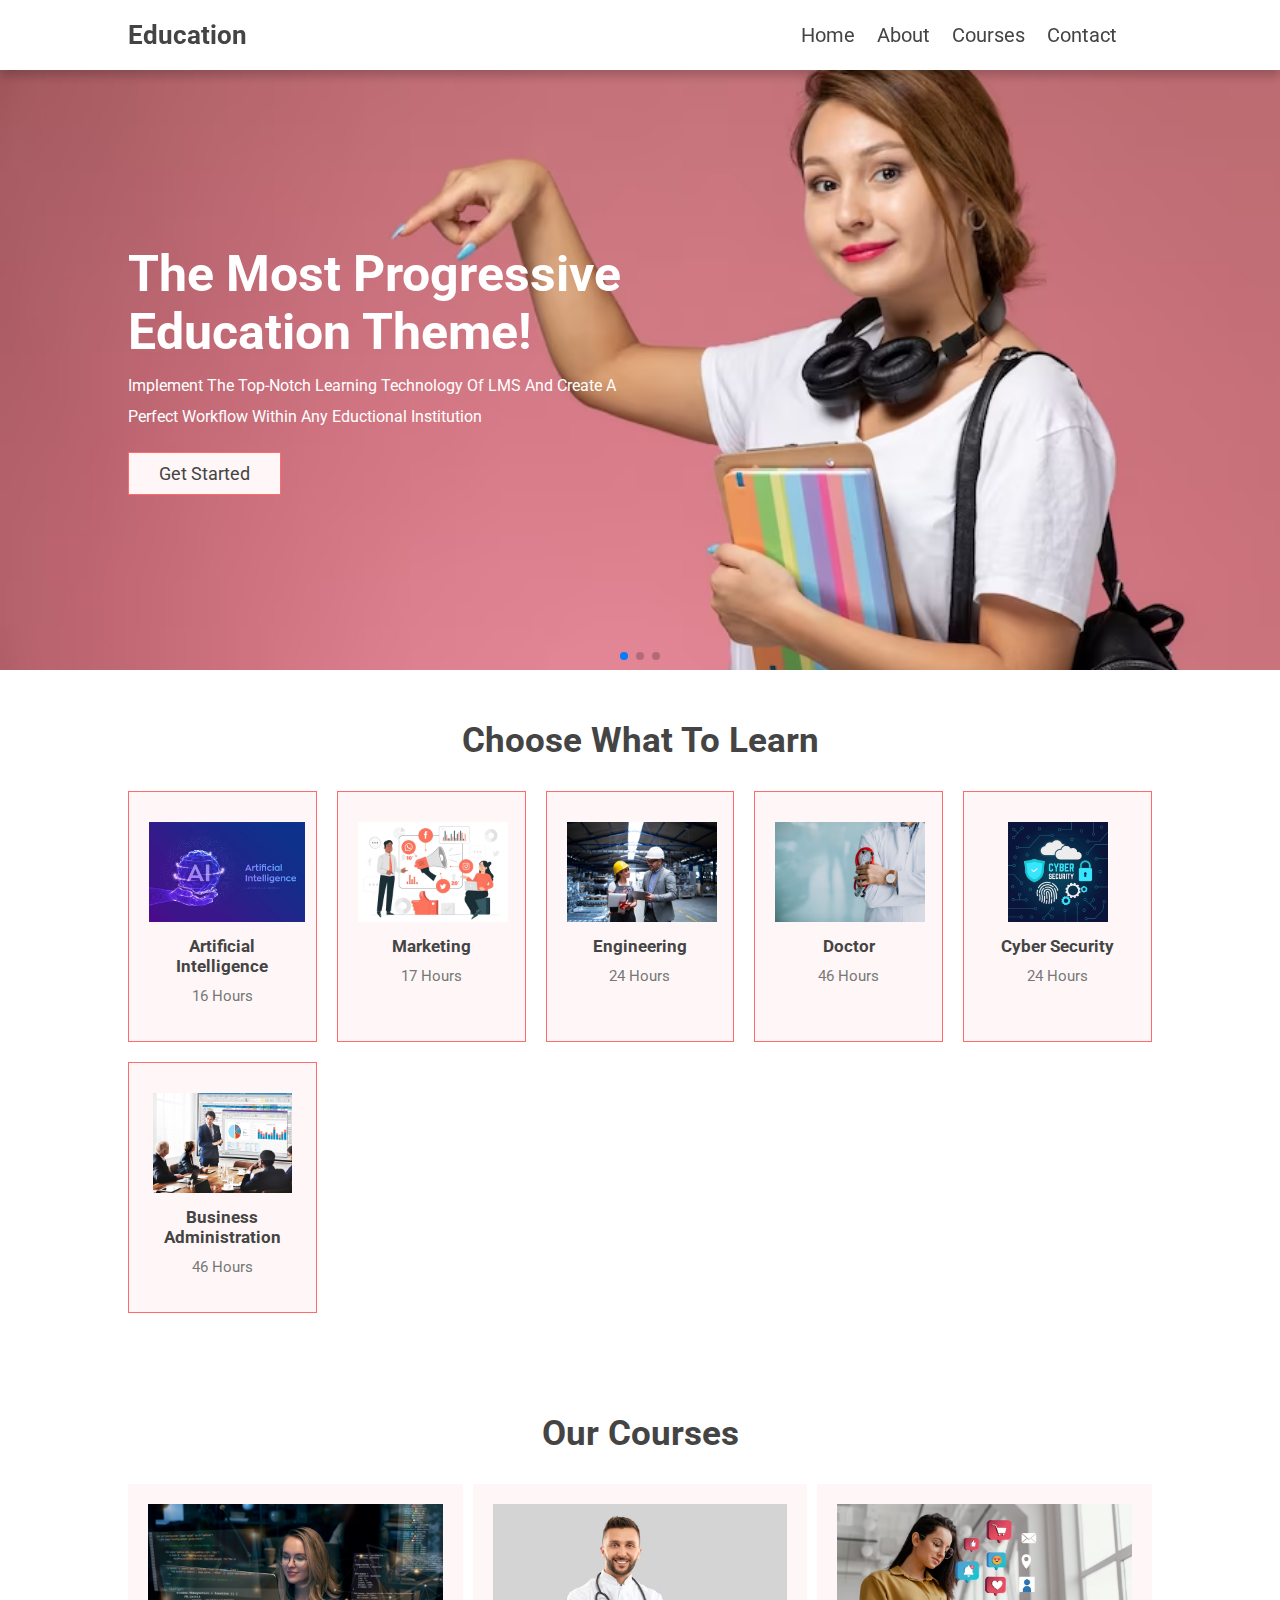
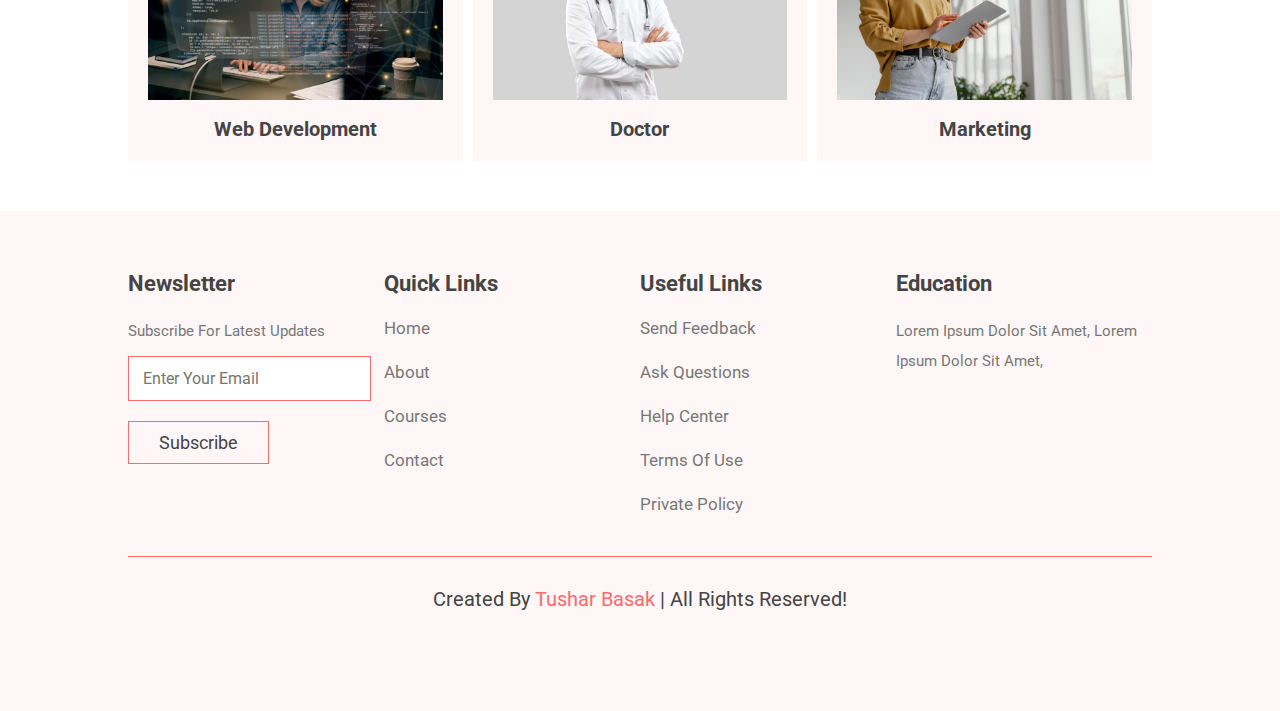
<file: index.html>
<!DOCTYPE html>
<html lang="en">
<head>
  <meta charset="UTF-8" />
		<meta http-equiv="X-UA-Compatible" content="IE=edge" />
		<meta name="viewport" content="width=device-width, initial-scale=1.0" />
		<!-- font awesome Link  -->
		<link
			rel="stylesheet"
			href="https://cdnjs.cloudflare.com/ajax/libs/font-awesome/6.3.0/css/all.min.css"
			integrity="sha512-SzlrxWUlpfuzQ+pcUCosxcglQRNAq/DZjVsC0lE40xsADsfeQoEypE+enwcOiGjk/bSuGGKHEyjSoQ1zVisanQ=="
			crossorigin="anonymous"
			referrerpolicy="no-referrer" />
		<!-- swiper css link -->
		<link
			rel="stylesheet"
			href="https://cdn.jsdelivr.net/npm/swiper@9/swiper-bundle.min.css" />
		<!-- css file link  -->
		<link rel="stylesheet" href="css/style.css" />
		<title>home</title>
</head>
<body>
  <!-- header start  -->
  <header class="header">
    <a href="index.html" class="logo">education</a>

    <nav class="navbar">
      <a href="index.html">home</a>
      <a href="about.html">about</a>
      <a href="courses.html">courses</a>
      <a href="contact.html">contact</a>
    </nav>

    <div class="icons">
      <div id="account-btn" class="fas fa-user"></div>
      <div id="menu-btn" class="fas fa-bars"></div>
    </div>
  </header>
  <!-- header end  -->

  <!-- account form start  -->
  <div class="account-form">
    <div id="close-form" class="fas fa-times"></div>

    <div class="buttons">
      <span class="btn login-btn active">login</span>
      <span class="btn register-btn">register</span>
    </div>

    <form action="" class="login-form active">
      <h3>login now</h3>
      <input type="email" placeholder="Enter your email" class="box" />
      <input type="password" placeholder="Enter your password" class="box" />
      <div class="flex">
        <input type="checkbox" name="" id="remember-me" />
        <label for="remember-me">remember-me</label>
        <a href="#">forgot password</a>
      </div>
      <input type="submit" class="btn" value="login now" />
    </form>

    <form action="" class="register-form">
      <h3>register now</h3>
      <input type="email" placeholder="Enter your email" class="box" />
      <input type="password" placeholder="Enter your password" class="box" />
      <input
        type="password"
        placeholder="confirm your password"
        class="box" />
      <input type="submit" class="btn" value="register now" />
    </form>
  </div>
  <!-- account form end  -->

  <!-- home start  -->
  <section class="home">
    <div class="home-slider swiper">
      <div class="swiper-wrapper">
        <section
          class="swiper-slide slider"
          style="background-image: url(images/home-1.avif)">
          <div class="content">
            <h3>the most progressive education theme!</h3>
            <p>
              implement the top-notch learning technology of LMS and create a
              perfect workflow within any eductional institution
            </p>
            <a href="#" class="btn">get started</a>
          </div>
        </section>

        <section
          class="swiper-slide slider"
          style="background-image: url(images/home-2.jpg)">
          <div class="content">
            <h3>the most progressive education theme!</h3>
            <p>
              implement the top-notch learning technology of LMS and create a
              perfect workflow within any eductional institution
            </p>
            <a href="#" class="btn">get started</a>
          </div>
        </section>

        <section
          class="swiper-slide slider"
          style="background-image: url(images/home-3.avif)">
          <div class="content">
            <h3>the most progressive education theme!</h3>
            <p>
              implement the top-notch learning technology of LMS and create a
              perfect workflow within any eductional institution
            </p>
            <a href="#" class="btn">get started</a>
          </div>
        </section>
      </div>
      <div class="swiper-pagination"></div>
    </div>
  </section>
  <!-- home end  -->

  <!-- subjects start  -->

  <section class="subjects">
    <h1 class="heading">choose what to learn</h1>
    <div class="box-container">
      <div class="box">
        <img src="images/subject-1.avif" alt="" />
        <h3>artificial intelligence</h3>
        <p>16 hours</p>
      </div>
      <div class="box">
        <img src="images/subject-2.avif" alt="" />
        <h3>marketing</h3>
        <p>17 hours</p>
      </div>
      <div class="box">
        <img src="images/subject-3.avif" alt="" />
        <h3>engineering</h3>
        <p>24 hours</p>
      </div>
      <div class="box">
        <img src="images/subject-4.avif" alt="" />
        <h3>doctor</h3>
        <p>46 hours</p>
      </div>
      <div class="box">
        <img src="images/subject-5.avif" alt="" />
        <h3>cyber security</h3>
        <p>24 hours</p>
      </div>
      <div class="box">
        <img src="images/subject-6.avif" alt="" />
        <h3>Business Administration</h3>
        <p>46 hours</p>
      </div>
    </div>
  </section>

  <!-- subjects end  -->

  <!-- home courses start  -->
  <section class="home-courses">
    <h1 class="heading">our courses</h1>
    <div class="home-courses-slider swiper">
      <div class="swiper-wrapper">
        <div class="slide swiper-slide">
          <div class="image">
            <img src="./images/course-home-1.avif" alt="" />
            <h3>web development</h3>
          </div>
          <div class="content">
            <h3>web development</h3>
            <p>Lorem ipsum dolor sit amet consectetur adipisicing elit.</p>
            <a href="#" class="btn">read more</a>
          </div>
        </div>
        <div class="slide swiper-slide">
          <div class="image">
            <img src="./images/course-home-2.avif" alt="" />
            <h3>doctor</h3>
          </div>
          <div class="content">
            <h3>doctor</h3>
            <p>Lorem ipsum dolor sit amet consectetur adipisicing elit.</p>
            <a href="#" class="btn">read more</a>
          </div>
        </div>
        <div class="slide swiper-slide">
          <div class="image">
            <img src="./images/course-home-3.avif" alt="" />
            <h3>marketing</h3>
          </div>
          <div class="content">
            <h3>marketing</h3>
            <p>Lorem ipsum dolor sit amet consectetur adipisicing elit.</p>
            <a href="#" class="btn">read more</a>
          </div>
        </div>
        <div class="slide swiper-slide">
          <div class="image">
            <img src="./images/course-home-4.avif" alt="" />
            <h3>web development</h3>
          </div>
          <div class="content">
            <h3>web development</h3>
            <p>Lorem ipsum dolor sit amet consectetur adipisicing elit.</p>
            <a href="#" class="btn">read more</a>
          </div>
        </div>
        <div class="slide swiper-slide">
          <div class="image">
            <img src="./images/course-home-5.avif" alt="" />
            <h3>web development</h3>
          </div>
          <div class="content">
            <h3>web development</h3>
            <p>Lorem ipsum dolor sit amet consectetur adipisicing elit.</p>
            <a href="#" class="btn">read more</a>
          </div>
        </div>
        <div class="slide swiper-slide">
          <div class="image">
            <img src="./images/course-home-6.avif" alt="" />
            <h3>web development</h3>
          </div>
          <div class="content">
            <h3>web development</h3>
            <p>Lorem ipsum dolor sit amet consectetur adipisicing elit.</p>
            <a href="#" class="btn">read more</a>
          </div>
        </div>
      </div>
    </div>
  </section>
  <!-- home courses end  -->


  <!-- footer start  -->

  <section class="footer">
    <div class="box-container">
      <div class="box">
        <h3>newsletter</h3>
        <p>subscribe for latest updates</p>
        <form action="">
          <input type="email" placeholder="enter your email" class="email">
          <input type="submit" value="subscribe" class="btn">
        </form>
      </div>
      <div class="box">
        <h3>quick links</h3>
        <a href="index.html" class="link">home</a>
        <a href="about.html" class="link">about</a>
        <a href="courses.html" class="link">courses</a>
        <a href="contact.html" class="link">contact</a>
      </div>
      <div class="box">
        <h3>useful links</h3>
        <a href="#" class="link">send feedback</a>
        <a href="#" class="link">ask questions</a>
        <a href="#" class="link">help center</a>
        <a href="#" class="link">terms of use</a>
        <a href="#" class="link">private policy</a>
      </div>
      <div class="box">
        <h3>education</h3>
        <p>Lorem ipsum dolor sit amet, Lorem ipsum dolor sit amet,</p>
        <div class="share">
          <a href="#" class="fab fa-facebook-f"></a>
          <a href="#" class="fab fa-twitter"></a>
          <a href="#" class="fab fa-instagram"></a>
          <a href="#" class="fab fa-pinterest"></a>
        </div>
      </div>
    </div>
    <div class="credit">
      created by <span>Tushar Basak</span> | all rights reserved!
    </div>
  </section>

  <!-- footer end  -->

  <!-- swiper js link  -->
  <script src="https://cdn.jsdelivr.net/npm/swiper@9/swiper-bundle.min.js"></script>

  <!-- js file link  -->
  <script src="js/script.js"></script>
</body>
</html>

  
</body>
</html>
</file>
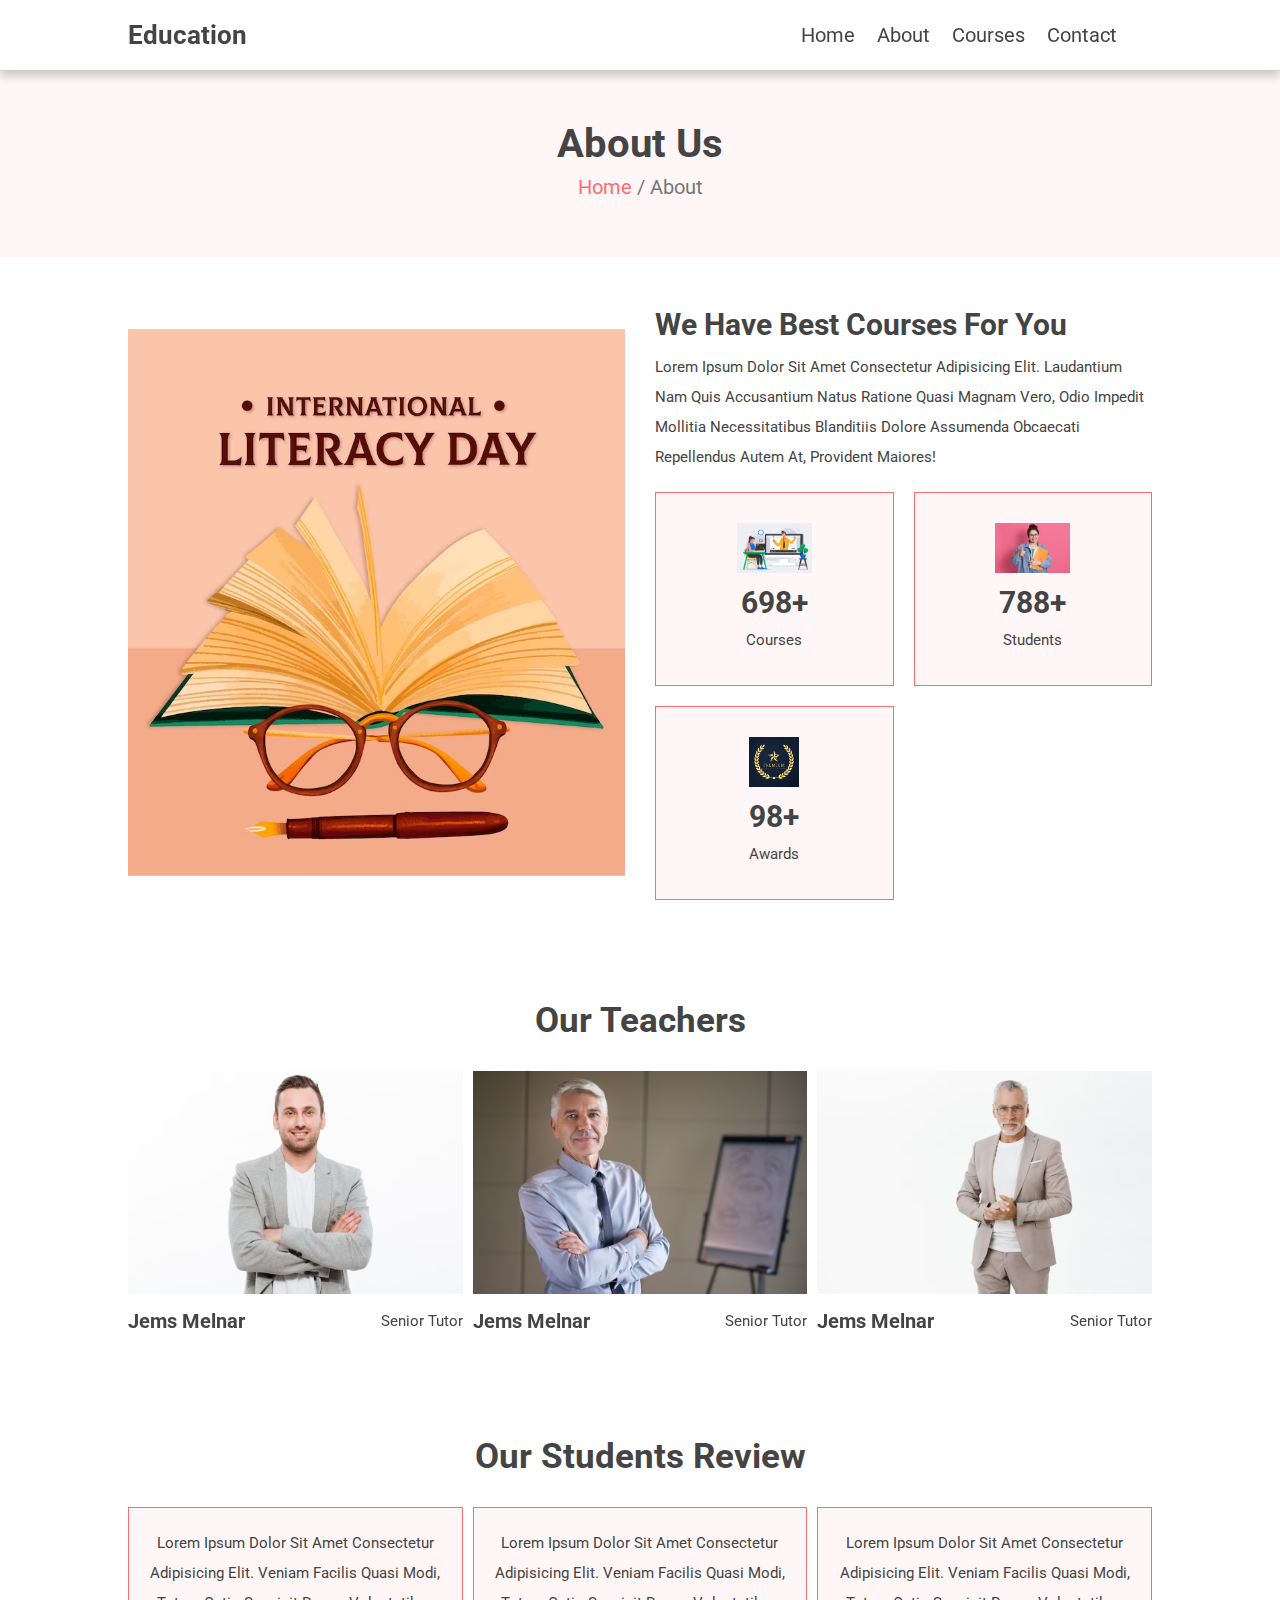
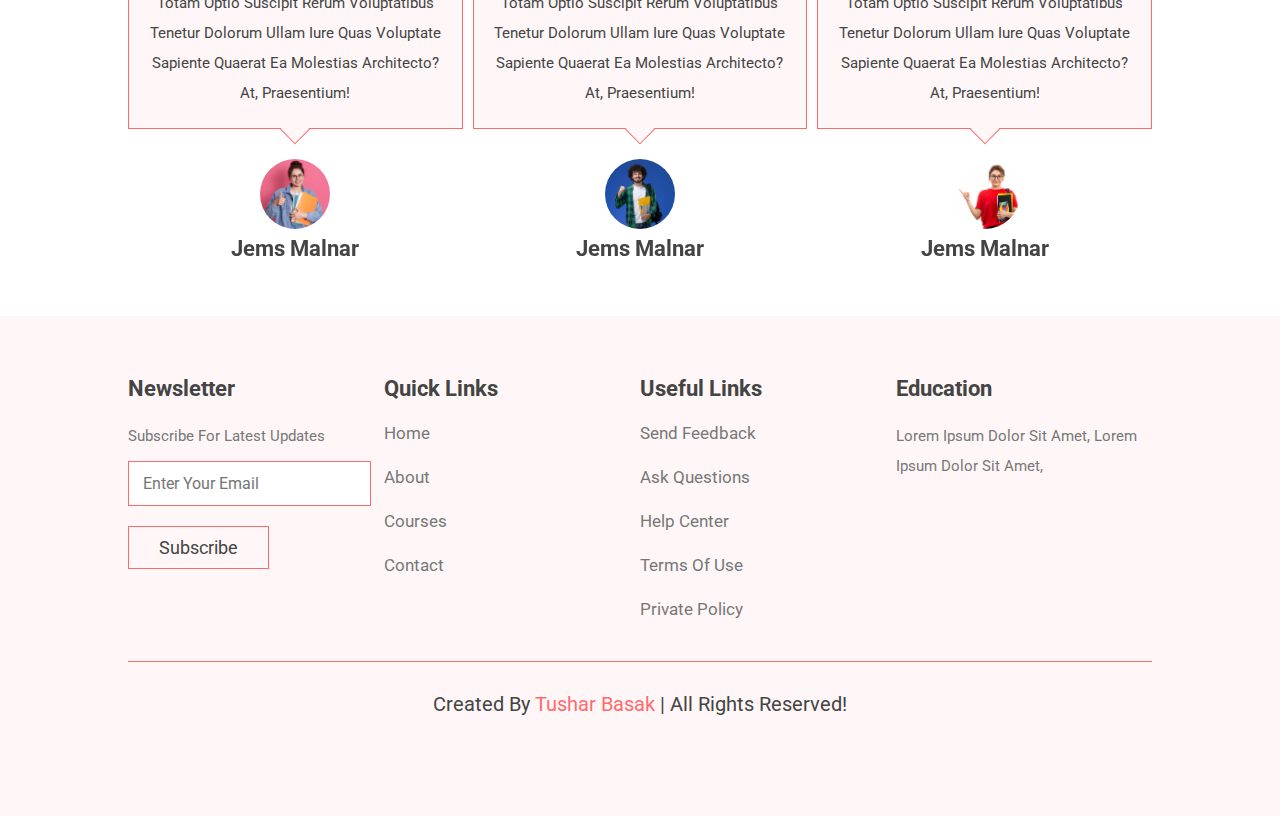
<file: about.html>
<!DOCTYPE html>
<html lang="en">
	<head>
		<meta charset="UTF-8" />
		<meta http-equiv="X-UA-Compatible" content="IE=edge" />
		<meta name="viewport" content="width=device-width, initial-scale=1.0" />
		<!-- font awesome Link  -->
		<link
			rel="stylesheet"
			href="https://cdnjs.cloudflare.com/ajax/libs/font-awesome/6.3.0/css/all.min.css"
			integrity="sha512-SzlrxWUlpfuzQ+pcUCosxcglQRNAq/DZjVsC0lE40xsADsfeQoEypE+enwcOiGjk/bSuGGKHEyjSoQ1zVisanQ=="
			crossorigin="anonymous"
			referrerpolicy="no-referrer" />
		<!-- swiper css link -->
		<link
			rel="stylesheet"
			href="https://cdn.jsdelivr.net/npm/swiper@9/swiper-bundle.min.css" />
		<!-- css file link  -->
		<link rel="stylesheet" href="css/style.css" />
		<title>about</title>
	</head>
	<body>
		<!-- header start  -->
		<header class="header">
			<a href="index.html" class="logo">education</a>

			<nav class="navbar">
				<a href="index.html">home</a>
				<a href="about.html">about</a>
				<a href="courses.html">courses</a>
				<a href="contact.html">contact</a>
			</nav>

			<div class="icons">
				<div id="account-btn" class="fas fa-user"></div>
				<div id="menu-btn" class="fas fa-bars"></div>
			</div>
		</header>
		<!-- header end  -->

		<!-- account form start  -->
		<div class="account-form">
			<div id="close-form" class="fas fa-times"></div>

			<div class="buttons">
				<span class="btn login-btn active">login</span>
				<span class="btn register-btn">register</span>
			</div>

			<form action="" class="login-form active">
				<h3>login now</h3>
				<input type="email" placeholder="Enter your email" class="box" />
				<input type="password" placeholder="Enter your password" class="box" />
				<div class="flex">
					<input type="checkbox" name="" id="remember-me" />
					<label for="remember-me">remember-me</label>
					<a href="#">forgot password</a>
				</div>
				<input type="submit" class="btn" value="login now" />
			</form>

			<form action="" class="register-form">
				<h3>register now</h3>
				<input type="email" placeholder="Enter your email" class="box" />
				<input type="password" placeholder="Enter your password" class="box" />
				<input
					type="password"
					placeholder="confirm your password"
					class="box" />
				<input type="submit" class="btn" value="register now" />
			</form>
		</div>
		<!-- account form end  -->

		<section class="heading-link">
			<h3>about us</h3>
			<p><a href="home.html">home</a> / about</p>
		</section>

		<!-- about start  -->
		<section class="about">
			<div class="image">
				<img src="images/about-image.avif" alt="" />
			</div>
			<div class="content">
				<h3 class="about-title">we have best courses for you</h3>
				<p>
					Lorem ipsum dolor sit amet consectetur adipisicing elit. Laudantium
					nam quis accusantium natus ratione quasi magnam vero, odio impedit
					mollitia necessitatibus blanditiis dolore assumenda obcaecati
					repellendus autem at, provident maiores!
				</p>
				<div class="icons-container">
					<div class="icons">
						<img src="images/about-icon-1.avif" alt="" />
						<h3>698+</h3>
						<span>courses</span>
					</div>
					<div class="icons">
						<img src="images/about-icon-2.avif" alt="" />
						<h3>788+</h3>
						<span>students</span>
					</div>
					<div class="icons">
						<img src="images/about-icon-3.avif" alt="" />
						<h3>98+</h3>
						<span>awards</span>
					</div>
				</div>
			</div>
		</section>
		<!-- about end  -->

		<!-- teachers start  -->
		<section class="teachers">
			<h1 class="heading">our teachers</h1>
			<div class="teachers-slider swiper">
				<div class="swiper-wrapper">
					<div class="slide swiper-slide">
						<div class="image">
							<img src="images/teacher-1.avif" alt="" />
							<div class="share">
								<a href="#" class="fab fa-twitter"></a>
								<a href="#" class="fab fa-linkedin"></a>
								<a href="#" class="fab fa-instagram"></a>
								<a href="#" class="fab fa-facebook-f"></a>
							</div>
						</div>
						<div class="content">
							<h3>jems melnar</h3>
							<span>senior tutor</span>
						</div>
					</div>
					<div class="slide swiper-slide">
						<div class="image">
							<img src="images/teacher-2.avif" alt="" />
							<div class="share">
								<a href="#" class="fab fa-twitter"></a>
								<a href="#" class="fab fa-linkedin"></a>
								<a href="#" class="fab fa-instagram"></a>
								<a href="#" class="fab fa-facebook-f"></a>
							</div>
						</div>
						<div class="content">
							<h3>jems melnar</h3>
							<span>senior tutor</span>
						</div>
					</div>
					<div class="slide swiper-slide">
						<div class="image">
							<img src="images/teacher-3.avif" alt="" />
							<div class="share">
								<a href="#" class="fab fa-twitter"></a>
								<a href="#" class="fab fa-linkedin"></a>
								<a href="#" class="fab fa-instagram"></a>
								<a href="#" class="fab fa-facebook-f"></a>
							</div>
						</div>
						<div class="content">
							<h3>jems melnar</h3>
							<span>senior tutor</span>
						</div>
					</div>
					<div class="slide swiper-slide">
						<div class="image">
							<img src="images/teacher-4.avif" alt="" />
							<div class="share">
								<a href="#" class="fab fa-twitter"></a>
								<a href="#" class="fab fa-linkedin"></a>
								<a href="#" class="fab fa-instagram"></a>
								<a href="#" class="fab fa-facebook-f"></a>
							</div>
						</div>
						<div class="content">
							<h3>jems melnar</h3>
							<span>senior tutor</span>
						</div>
					</div>
					<div class="slide swiper-slide">
						<div class="image">
							<img src="images/teacher-5.avif" alt="" />
							<div class="share">
								<a href="#" class="fab fa-twitter"></a>
								<a href="#" class="fab fa-linkedin"></a>
								<a href="#" class="fab fa-instagram"></a>
								<a href="#" class="fab fa-facebook-f"></a>
							</div>
						</div>
						<div class="content">
							<h3>jems melnar</h3>
							<span>senior tutor</span>
						</div>
					</div>
					<div class="slide swiper-slide">
						<div class="image">
							<img src="images/teacher-6.avif" alt="" />
							<div class="share">
								<a href="#" class="fab fa-twitter"></a>
								<a href="#" class="fab fa-linkedin"></a>
								<a href="#" class="fab fa-instagram"></a>
								<a href="#" class="fab fa-facebook-f"></a>
							</div>
						</div>
						<div class="content">
							<h3>jems melnar</h3>
							<span>senior tutor</span>
						</div>
					</div>
				</div>
			</div>
		</section>

		<!-- teachers end  -->

		<!-- reviews start -->
		<section class="reviews">
			<h1 class="heading">our students review</h1>
			<div class="reviews-slider swiper">
				<div class="swiper-wrapper">
					<div class="slide swiper-slide">
						<p>
							Lorem ipsum dolor sit amet consectetur adipisicing elit. Veniam
							facilis quasi modi, totam optio suscipit rerum voluptatibus
							tenetur dolorum ullam iure quas voluptate sapiente quaerat ea
							molestias architecto? At, praesentium!
						</p>
						<img src="images/pic-1.avif" alt="" />
						<h3>jems malnar</h3>
						<div class="stars">
							<i class="fas fa-star"></i>
							<i class="fas fa-star"></i>
							<i class="fas fa-star"></i>
							<i class="fas fa-star"></i>
							<i class="fas fa-star"></i>
						</div>
					</div>
					<div class="slide swiper-slide">
						<p>
							Lorem ipsum dolor sit amet consectetur adipisicing elit. Veniam
							facilis quasi modi, totam optio suscipit rerum voluptatibus
							tenetur dolorum ullam iure quas voluptate sapiente quaerat ea
							molestias architecto? At, praesentium!
						</p>
						<img src="images/pic-2.avif" alt="" />
						<h3>jems malnar</h3>
						<div class="stars">
							<i class="fas fa-star"></i>
							<i class="fas fa-star"></i>
							<i class="fas fa-star"></i>
							<i class="fas fa-star"></i>
							<i class="fas fa-star"></i>
						</div>
					</div>
					<div class="slide swiper-slide">
						<p>
							Lorem ipsum dolor sit amet consectetur adipisicing elit. Veniam
							facilis quasi modi, totam optio suscipit rerum voluptatibus
							tenetur dolorum ullam iure quas voluptate sapiente quaerat ea
							molestias architecto? At, praesentium!
						</p>
						<img src="images/pic-3.avif" alt="" />
						<h3>jems malnar</h3>
						<div class="stars">
							<i class="fas fa-star"></i>
							<i class="fas fa-star"></i>
							<i class="fas fa-star"></i>
							<i class="fas fa-star"></i>
							<i class="fas fa-star"></i>
						</div>
					</div>
					<div class="slide swiper-slide">
						<p>
							Lorem ipsum dolor sit amet consectetur adipisicing elit. Veniam
							facilis quasi modi, totam optio suscipit rerum voluptatibus
							tenetur dolorum ullam iure quas voluptate sapiente quaerat ea
							molestias architecto? At, praesentium!
						</p>
						<img src="images/pic-4.avif" alt="" />
						<h3>jems malnar</h3>
						<div class="stars">
							<i class="fas fa-star"></i>
							<i class="fas fa-star"></i>
							<i class="fas fa-star"></i>
							<i class="fas fa-star"></i>
							<i class="fas fa-star"></i>
						</div>
					</div>
					<div class="slide swiper-slide">
						<p>
							Lorem ipsum dolor sit amet consectetur adipisicing elit. Veniam
							facilis quasi modi, totam optio suscipit rerum voluptatibus
							tenetur dolorum ullam iure quas voluptate sapiente quaerat ea
							molestias architecto? At, praesentium!
						</p>
						<img src="images/pic-5.avif" alt="" />
						<h3>jems malnar</h3>
						<div class="stars">
							<i class="fas fa-star"></i>
							<i class="fas fa-star"></i>
							<i class="fas fa-star"></i>
							<i class="fas fa-star"></i>
							<i class="fas fa-star"></i>
						</div>
					</div>
					<div class="slide swiper-slide">
						<p>
							Lorem ipsum dolor sit amet consectetur adipisicing elit. Veniam
							facilis quasi modi, totam optio suscipit rerum voluptatibus
							tenetur dolorum ullam iure quas voluptate sapiente quaerat ea
							molestias architecto? At, praesentium!
						</p>
						<img src="images/pic-6.avif" alt="" />
						<h3>jems malnar</h3>
						<div class="stars">
							<i class="fas fa-star"></i>
							<i class="fas fa-star"></i>
							<i class="fas fa-star"></i>
							<i class="fas fa-star"></i>
							<i class="fas fa-star"></i>
						</div>
					</div>
				</div>
			</div>
		</section>
		<!-- reviews end -->

		<!-- footer start  -->

		<section class="footer">
			<div class="box-container">
				<div class="box">
					<h3>newsletter</h3>
					<p>subscribe for latest updates</p>
					<form action="">
						<input type="email" placeholder="enter your email" class="email" />
						<input type="submit" value="subscribe" class="btn" />
					</form>
				</div>
				<div class="box">
					<h3>quick links</h3>
					<a href="index.html" class="link">home</a>
					<a href="about.html" class="link">about</a>
					<a href="courses.html" class="link">courses</a>
					<a href="contact.html" class="link">contact</a>
				</div>
				<div class="box">
					<h3>useful links</h3>
					<a href="#" class="link">send feedback</a>
					<a href="#" class="link">ask questions</a>
					<a href="#" class="link">help center</a>
					<a href="#" class="link">terms of use</a>
					<a href="#" class="link">private policy</a>
				</div>
				<div class="box">
					<h3>education</h3>
					<p>Lorem ipsum dolor sit amet, Lorem ipsum dolor sit amet,</p>
					<div class="share">
						<a href="#" class="fab fa-facebook-f"></a>
						<a href="#" class="fab fa-twitter"></a>
						<a href="#" class="fab fa-instagram"></a>
						<a href="#" class="fab fa-pinterest"></a>
					</div>
				</div>
			</div>
			<div class="credit">
				created by <span>Tushar Basak</span> | all rights reserved!
			</div>
		</section>

		<!-- footer end  -->

		<!-- swiper js link  -->
		<script src="https://cdn.jsdelivr.net/npm/swiper@9/swiper-bundle.min.js"></script>

		<!-- js file link  -->
		<script src="js/script.js"></script>
	</body>
</html>
</file>
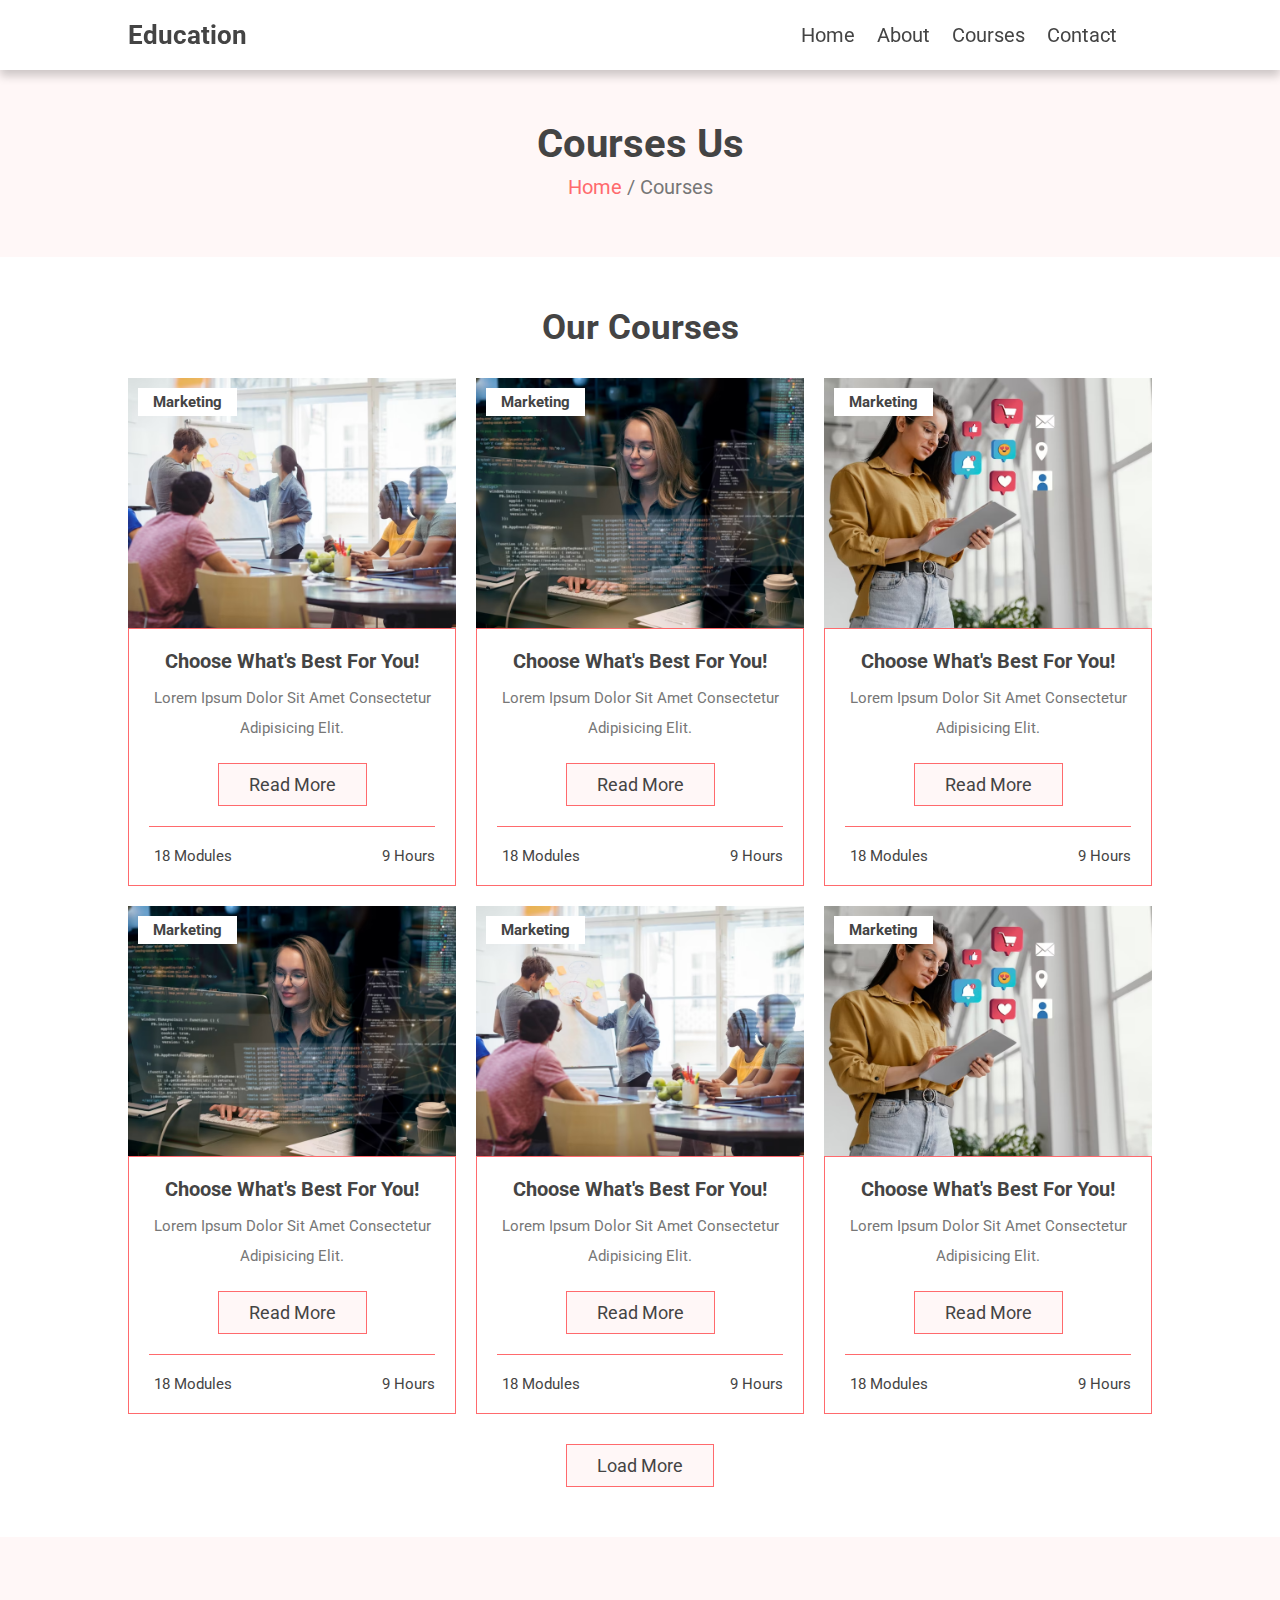
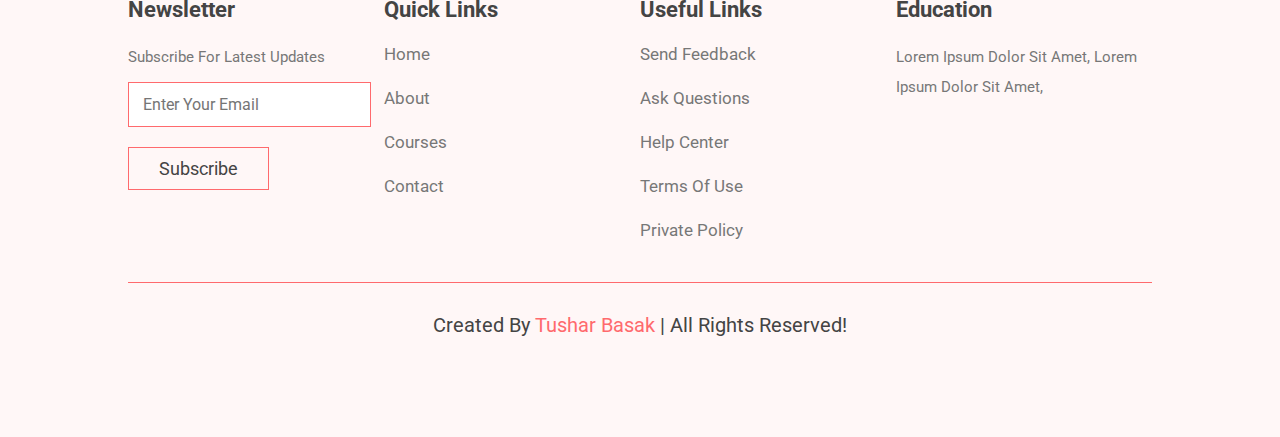
<file: courses.html>
<!DOCTYPE html>
<html lang="en">
	<head>
		<meta charset="UTF-8" />
		<meta http-equiv="X-UA-Compatible" content="IE=edge" />
		<meta name="viewport" content="width=device-width, initial-scale=1.0" />
		<!-- font awesome Link  -->
		<link
			rel="stylesheet"
			href="https://cdnjs.cloudflare.com/ajax/libs/font-awesome/6.3.0/css/all.min.css"
			integrity="sha512-SzlrxWUlpfuzQ+pcUCosxcglQRNAq/DZjVsC0lE40xsADsfeQoEypE+enwcOiGjk/bSuGGKHEyjSoQ1zVisanQ=="
			crossorigin="anonymous"
			referrerpolicy="no-referrer" />
		<!-- swiper css link -->
		<link
			rel="stylesheet"
			href="https://cdn.jsdelivr.net/npm/swiper@9/swiper-bundle.min.css" />
		<!-- css file link  -->
		<link rel="stylesheet" href="css/style.css" />
		<title>courses</title>
	</head>
	<body>
		<!-- header start  -->
		<header class="header">
			<a href="index.html" class="logo">education</a>

			<nav class="navbar">
				<a href="index.html">home</a>
				<a href="about.html">about</a>
				<a href="courses.html">courses</a>
				<a href="contact.html">contact</a>
			</nav>

			<div class="icons">
				<div id="account-btn" class="fas fa-user"></div>
				<div id="menu-btn" class="fas fa-bars"></div>
			</div>
		</header>
		<!-- header end  -->

		<!-- account form start  -->
		<div class="account-form">
			<div id="close-form" class="fas fa-times"></div>

			<div class="buttons">
				<span class="btn login-btn active">login</span>
				<span class="btn register-btn">register</span>
			</div>

			<form action="" class="login-form active">
				<h3>login now</h3>
				<input type="email" placeholder="Enter your email" class="box" />
				<input type="password" placeholder="Enter your password" class="box" />
				<div class="flex">
					<input type="checkbox" name="" id="remember-me" />
					<label for="remember-me">remember-me</label>
					<a href="#">forgot password</a>
				</div>
				<input type="submit" class="btn" value="login now" />
			</form>

			<form action="" class="register-form">
				<h3>register now</h3>
				<input type="email" placeholder="Enter your email" class="box" />
				<input type="password" placeholder="Enter your password" class="box" />
				<input
					type="password"
					placeholder="confirm your password"
					class="box" />
				<input type="submit" class="btn" value="register now" />
			</form>
		</div>
		<!-- account form end  -->

		<section class="heading-link">
			<h3>courses us</h3>
			<p><a href="home.html">home</a> / courses</p>
		</section>

    <!-- courses start -->
    <section class="courses">
      <h1 class="heading">our courses</h1>

      <div class="box-container">
        <div class="box">
          <div class="image">
            <img src="images/course-1.avif" alt="">
            <h3>marketing</h3>
          </div>
          <div class="content">
            <h3>choose what's best for you!</h3>
            <p>Lorem ipsum dolor sit amet consectetur adipisicing elit.</p>
            <a href="#" class="btn">read more</a>
            <div class="icons">
              <span><i class="fas fa-book"></i>18 modules</span>
              <span><i class="fas fa-clock"></i>9 hours</span>
            </div>
          </div>
        </div>
        <div class="box">
          <div class="image">
            <img src="images/course-2.avif" alt="">
            <h3>marketing</h3>
          </div>
          <div class="content">
            <h3>choose what's best for you!</h3>
            <p>Lorem ipsum dolor sit amet consectetur adipisicing elit.</p>
            <a href="#" class="btn">read more</a>
            <div class="icons">
              <span><i class="fas fa-book"></i>18 modules</span>
              <span><i class="fas fa-clock"></i>9 hours</span>
            </div>
          </div>
        </div>
        <div class="box">
          <div class="image">
            <img src="images/course-3.avif" alt="">
            <h3>marketing</h3>
          </div>
          <div class="content">
            <h3>choose what's best for you!</h3>
            <p>Lorem ipsum dolor sit amet consectetur adipisicing elit.</p>
            <a href="#" class="btn">read more</a>
            <div class="icons">
              <span><i class="fas fa-book"></i>18 modules</span>
              <span><i class="fas fa-clock"></i>9 hours</span>
            </div>
          </div>
        </div>
        <div class="box">
          <div class="image">
            <img src="images/course-4.avif" alt="">
            <h3>marketing</h3>
          </div>
          <div class="content">
            <h3>choose what's best for you!</h3>
            <p>Lorem ipsum dolor sit amet consectetur adipisicing elit.</p>
            <a href="#" class="btn">read more</a>
            <div class="icons">
              <span><i class="fas fa-book"></i>18 modules</span>
              <span><i class="fas fa-clock"></i>9 hours</span>
            </div>
          </div>
        </div>
        <div class="box">
          <div class="image">
            <img src="images/course-5.avif" alt="">
            <h3>marketing</h3>
          </div>
          <div class="content">
            <h3>choose what's best for you!</h3>
            <p>Lorem ipsum dolor sit amet consectetur adipisicing elit.</p>
            <a href="#" class="btn">read more</a>
            <div class="icons">
              <span><i class="fas fa-book"></i>18 modules</span>
              <span><i class="fas fa-clock"></i>9 hours</span>
            </div>
          </div>
        </div>
        <div class="box">
          <div class="image">
            <img src="images/course-6.avif" alt="">
            <h3>marketing</h3>
          </div>
          <div class="content">
            <h3>choose what's best for you!</h3>
            <p>Lorem ipsum dolor sit amet consectetur adipisicing elit.</p>
            <a href="#" class="btn">read more</a>
            <div class="icons">
              <span><i class="fas fa-book"></i>18 modules</span>
              <span><i class="fas fa-clock"></i>9 hours</span>
            </div>
          </div>
        </div>
        <div class="box hide">
          <div class="image">
            <img src="images/course-7.avif" alt="">
            <h3>marketing</h3>
          </div>
          <div class="content">
            <h3>choose what's best for you!</h3>
            <p>Lorem ipsum dolor sit amet consectetur adipisicing elit.</p>
            <a href="#" class="btn">read more</a>
            <div class="icons">
              <span><i class="fas fa-book"></i>18 modules</span>
              <span><i class="fas fa-clock"></i>9 hours</span>
            </div>
          </div>
        </div>
        <div class="box hide">
          <div class="image">
            <img src="images/course-8.avif" alt="">
            <h3>marketing</h3>
          </div>
          <div class="content">
            <h3>choose what's best for you!</h3>
            <p>Lorem ipsum dolor sit amet consectetur adipisicing elit.</p>
            <a href="#" class="btn">read more</a>
            <div class="icons">
              <span><i class="fas fa-book"></i>18 modules</span>
              <span><i class="fas fa-clock"></i>9 hours</span>
            </div>
          </div>
        </div>
        <div class="box hide">
          <div class="image">
            <img src="images/course-9.avif" alt="">
            <h3>marketing</h3>
          </div>
          <div class="content">
            <h3>choose what's best for you!</h3>
            <p>Lorem ipsum dolor sit amet consectetur adipisicing elit.</p>
            <a href="#" class="btn">read more</a>
            <div class="icons">
              <span><i class="fas fa-book"></i>18 modules</span>
              <span><i class="fas fa-clock"></i>9 hours</span>
            </div>
          </div>
        </div>
      </div>
      <div class="load-more">
        <div class="btn">load more</div>
      </div>
    </section>
    <!-- courses end -->

		<!-- footer start  -->

		<section class="footer">
			<div class="box-container">
				<div class="box">
					<h3>newsletter</h3>
					<p>subscribe for latest updates</p>
					<form action="">
						<input type="email" placeholder="enter your email" class="email" />
						<input type="submit" value="subscribe" class="btn" />
					</form>
				</div>
				<div class="box">
					<h3>quick links</h3>
					<a href="index.html" class="link">home</a>
					<a href="about.html" class="link">about</a>
					<a href="courses.html" class="link">courses</a>
					<a href="contact.html" class="link">contact</a>
				</div>
				<div class="box">
					<h3>useful links</h3>
					<a href="#" class="link">send feedback</a>
					<a href="#" class="link">ask questions</a>
					<a href="#" class="link">help center</a>
					<a href="#" class="link">terms of use</a>
					<a href="#" class="link">private policy</a>
				</div>
				<div class="box">
					<h3>education</h3>
					<p>Lorem ipsum dolor sit amet, Lorem ipsum dolor sit amet,</p>
					<div class="share">
						<a href="#" class="fab fa-facebook-f"></a>
						<a href="#" class="fab fa-twitter"></a>
						<a href="#" class="fab fa-instagram"></a>
						<a href="#" class="fab fa-pinterest"></a>
					</div>
				</div>
			</div>
			<div class="credit">
				created by <span>Tushar Basak</span> | all rights reserved!
			</div>
		</section>

		<!-- footer end  -->

		<!-- swiper js link  -->
		<script src="https://cdn.jsdelivr.net/npm/swiper@9/swiper-bundle.min.js"></script>

		<!-- js file link  -->
		<script src="js/script.js"></script>
	</body>
</html>
</file>
<file: css/style.css>
@import url('https://fonts.googleapis.com/css2?family=Roboto:ital,wght@0,100;0,300;0,400;0,500;0,700;1,100;1,300;1,400;1,500;1,700&display=swap');

* {
	font-family: 'Roboto', sans-serif;
	box-sizing: border-box;
	margin: 0;
	padding: 0;
	outline: none;
	list-style: none;
	text-decoration: none;
	border: none;
	transition: all 0.3s linear;
	text-transform: capitalize;
}
:root {
	--pink: #ff6a6d;
	--light-pink: #fff7f7;
	--white: #fff;
	--light-color: #777;
	--black: #444;
	--box-shadow: 0 0.6rem 0.9rem rgba(0, 0, 0, 0.2);
	--border: 0.1rem solid #ff6a6d;
}
.heading-link {
	text-align: center;
	background-color: var(--light-pink);
}
.heading-link h3 {
	font-size: 4rem;
	color: var(--black);
}
.heading-link p {
	font-size: 2rem;
	color: var(--light-color);
	line-height: 2;
}
.heading-link p a {
	color: var(--pink);
}
.heading-link p a:hover {
	text-decoration: underline;
}
.btn {
	display: inline-block;
	color: var(--black);
	margin-top: 1rem;
	padding: 1rem 3rem;
	font-size: 1.8rem;
	border: var(--border);
	background-color: var(--light-pink);
	cursor: pointer;
}
.btn:hover {
	background-color: var(--pink);
	color: var(--white);
}
html {
	font-size: 62.5%;
	overflow-x: hidden;
}
html::-webkit-scrollbar {
	width: 1rem;
}
html::-webkit-scrollbar-track {
	background: transparent;
}
html::-webkit-scrollbar-thumb {
	background: var(--pink);
}
section {
	padding: 5rem 10%;
}

.heading {
	text-align: center;
	margin-bottom: 3rem;
	font-size: 3.5rem;
	color: var(--black);
}

/* header start  */
.header {
	position: sticky;
	left: 0;
	top: 0;
	right: 0;
	background-color: var(--white);
	box-shadow: var(--box-shadow);
	align-items: center;
	padding: 2rem 10%;
	display: flex;
	z-index: 1000;
}
.header .logo {
	margin-right: auto;
	font-size: 2.6rem;
	color: var(--black);
	font-weight: bold;
}
.header .navbar {
	position: relative;
}
.header .navbar a {
	margin-right: 2rem;
	font-size: 2rem;
	color: var(--black);
}
.header .navbar a:hover {
	color: var(--pink);
}

.header .icons div {
	cursor: pointer;
	font-size: 2.5rem;
	color: var(--black);
	margin-left: 1.5rem;
}
.header .icons div:hover {
	color: var(--pink);
}
.header #menu-btn {
	display: none;
}
/* header end  */

/* account-form start  */
.account-form {
	position: fixed;
	right: -105%;
	top: 0;
	width: 35rem;
	background-color: var(--white);
	display: flex;
	justify-content: center;
	gap: 2rem;
	height: 100%;
	padding: 2rem;
	text-align: center;
	z-index: 1300;
	flex-flow: column;
}
.account-form.active {
	right: 0;
	box-shadow: var(--box-shadow);
}

.account-form #close-form {
	position: absolute;
	top: 1.5rem;
	right: 2.5rem;
	font-size: 4rem;
	cursor: pointer;
	color: var(--black);
}
.account-form #close-form:hover {
	color: var(--pink);
	transform: rotate(180deg);
}
.account-form form {
	border: var(--border);
	padding: 2rem;
	display: none;
}
.account-form form.active {
	display: block;
}
.account-form form h3 {
	font-size: 2.5rem;
	color: var(--black);
	padding-bottom: 0.5rem;
}
.account-form form .box {
	width: 100%;
	padding: 1.2rem 1.4rem;
	border: var(--border);
	font-size: 1.6rem;
	margin: 0.7rem 0;
}
.account-form form .flex {
	padding: 1rem 0;
	display: flex;
	align-items: center;
	gap: 0.5rem;
}
.account-form form .flex label {
	font-size: 1.5rem;
	color: var(--light-color);
	cursor: pointer;
}
.account-form form .flex a {
	font-size: 1.5rem;
	color: var(--light-color);
	margin-left: auto;
}
.account-form form .flex a:hover {
	text-decoration: underline;
	color: var(--pink);
}
.account-form .buttons .btn {
	margin: 0 0.5rem;
}
.account-form .buttons .btn.active {
	color: var(--white);
	background-color: var(--pink);
}
/* account-form end  */

/* home start  */
.home {
	padding: 0;
}
.home .slider {
	display: flex;
	align-items: center;
	height: 60rem;
	background-size: cover !important;
	background-position: center !important;
}
.home .slider .content {
	width: 50rem;
}
.home .slider .content h3 {
	color: var(--white);
	font-size: 5rem;
}
.home .slider .content p {
	font-size: 1.6rem;
	line-height: 1.9;
	color: var(--white);
	padding: 1rem 0;
}
/* home start  */

/* subjects start  */
.subjects .box-container {
	display: grid;
	grid-template-columns: repeat(auto-fit, minmax(16rem, 1fr));
	gap: 2rem;
}
.subjects .box-container .box {
	padding: 3rem 2rem;
	text-align: center;
	border: var(--border);
	background-color: var(--light-pink);
	cursor: pointer;
}
.subjects .box-container .box:hover {
	background-color: var(--pink);
}
.subjects .box-container .box:hover h3 {
	color: var(--white);
}
.subjects .box-container .box:hover p {
	color: var(--black);
}
.subjects .box-container .box img {
	height: 10rem;
	margin-bottom: 0.7rem;
}
.subjects .box-container .box h3 {
	font-size: 1.7rem;
	color: var(--black);
	padding: 0.5rem 0;
}
.subjects .box-container .box p {
	font-size: 1.5rem;
	line-height: 2;
	color: var(--light-color);
}
/* subjects end  */

/* home courses start  */
.home-courses .slide {
	text-align: center;
	position: relative;
	background-color: var(--light-pink);
	overflow: hidden;
}
.home-courses .slide:hover .content {
	bottom: 0;
}
.home-courses .slide .image {
	padding: 2rem;
}
.home-courses .slide .image img {
	width: 100%;
	margin-bottom: 1.5rem;
}
.home-courses .slide .image h3 {
	font-size: 2rem;
	color: var(--black);
}
.home-courses .slide .content {
	position: absolute;
	bottom: -100%;
	right: 0;
	left: 0;
	background-color: var(--pink);
	padding: 2rem 3rem;
}
.home-courses .slide .content h3 {
	font-size: 2rem;
	color: var(--black);
}
.home-courses .slide .content p {
	padding: 1rem 0;
	font-size: 1.5rem;
	line-height: 2;
	color: var(--light-color);
}
.home-courses .slide .content .btn:hover {
	background-color: var(--black);
}
/* home courses end  */
/* about start  */
.about {
	display: flex;
	align-items: center;
	flex-wrap: wrap;
	gap: 3rem;
}
.about .image {
	flex: 1 1 40rem;
}
.about .image img {
	width: 100%;
}
.about .content {
	flex: 1 1 40rem;
}
.about .content .about-title {
	font-size: 3rem;
	color: var(--black);
}
.about .content p {
	font-size: 1.5rem;
	color: var(--black);
	line-height: 2;
	padding: 1rem 0;
}
.about .content .icons-container {
	display: grid;
	grid-template-columns: repeat(auto-fit, minmax(16rem, 1fr));
	gap: 2rem;
	margin-top: 1rem;
}
.about .content .icons-container .icons {
	text-align: center;
	border: var(--border);
	background-color: var(--light-pink);
	padding: 3rem 2rem;
}
.about .content .icons-container .icons img {
	height: 5rem;
	margin-bottom: 0.5rem;
}
.about .content .icons-container .icons h3 {
	padding: 0.5rem 0;
	font-size: 3rem;
	color: var(--black);
}
.about .content .icons-container .icons span {
	font-size: 1.5rem;
	line-height: 2;
	color: var(--black);
}
/* about end  */

/* teachers start  */
.teachers .slide {
	text-align: center;
}
.teachers .slide:hover .image img {
	background-color: var(--pink);
}
.teachers .slide:hover .image .share {
	bottom: 0;
}
.teachers .slide image {
	position: relative;
	overflow: hidden;
}
.teachers .slide .image img {
	background-color: var(--light-pink);
	width: 100%;
}
.teachers .slide .image .share {
	position: absolute;
	bottom: -10rem;
	left: 0;
	right: 0;
	background-color: rgba(0, 0, 0, 0.8);
	padding: 2rem;
}
.teachers .slide .image .share a {
	font-size: 3rem;
	margin: 0 1rem;
	color: var(--white);
}
.teachers .slide .image .share a:hover {
	color: var(--pink);
}
.teachers .slide .content {
	display: flex;
	padding-top: 1rem;
	align-items: center;
	justify-content: space-between;
}
.teachers .slide .content h3 {
	font-size: 2rem;
	color: var(--black);
}
.teachers .slide .content span {
	font-size: 1.5rem;
	line-height: 2;
	color: var(--black);
}
/* teachers end  */

/* reviews start  */
.reviews .slide {
	text-align: center;
}
.reviews .slide p {
	font-size: 1.5rem;
	line-height: 2;
	color: var(--black);
	background-color: var(--light-pink);
	padding: 2rem;
	margin-bottom: 3rem;
	border: var(--border);
	position: relative;
}
.reviews .slide p:before {
	content: '';
	position: absolute;
	bottom: -1.2rem;
	left: 50%;
	transform: translateX(-50%) rotate(45deg);
	background-color: var(--light-pink);
	border-bottom: 0.1rem solid var(--pink);
	border-right: 0.1rem solid var(--pink);
	height: 2rem;
	width: 2rem;
}
.reviews .slide img {
	height: 7rem;
	width: 7rem;
	object-fit: cover;
	border-radius: 50%;
}
.reviews .slide h3 {
	font-size: 2.2rem;
	color: var(--black);
	padding: 0.5rem 0;
}
.reviews .slide .stars {
	font-size: 1.2rem;
	color: var(--pink);
}
/* reviews end  */

/* courses start  */
.courses .box-container {
	display: grid;
	grid-template-columns: repeat(auto-fit, minmax(30rem, 1fr));
	gap: 2rem;
}
.courses .box-container .box.hide {
	display: none;
}
.courses .box-container .box:hover .image img {
	transform: scale(1.1);
}
.courses .box-container .box .image {
	height: 25rem;
	overflow: hidden;
	position: relative;
}
.courses .box-container .box .image img {
	width: 100%;
	height: 100%;
	object-fit: cover;
}
.courses .box-container .box .image h3 {
	font-size: 1.5rem;
	color: var(--black);
	position: absolute;
	top: 1rem;
	left: 1rem;
	padding: 0.5rem 1.5rem;
	background-color: var(--white);
}
.courses .box-container .box .content {
	padding: 2rem;
	text-align: center;
	border: var(--border);
}
.courses .box-container .box .content h3 {
	font-size: 2rem;
	color: var(--black);
}
.courses .box-container .box .content p {
	font-size: 1.5rem;
	line-height: 2;
	color: var(--light-color);
	padding: 1rem 0;
}
.courses .box-container .box .content .icons {
	display: flex;
	justify-content: space-between;
	align-items: center;
	padding-top: 2rem;
	margin-top: 2rem;
	border-top: var(--border);
}
.courses .box-container .box .content .icons span {
	font-size: 1.5rem;
	color: var(--black);
}
.courses .box-container .box .content .icons span i {
	color: var(--pink);
	padding-right: 0.5rem;
}
.courses .load-more {
	margin-top: 2rem;
	text-align: center;
}
/* courses end  */
/* contact start  */
.contact .icons-container {
	display: grid;
	grid-template-columns: repeat(auto-fit, minmax(25rem, 1fr));
	gap: 2rem;
	margin-bottom: 3rem;
}
.contact .icons-container .icons {
	text-align: center;
	padding: 3rem 2rem;
	border: var(--border);
	background-color: var(--light-pink);
}
.contact .icons-container .icons i {
	height: 6rem;
	width: 6rem;
	line-height: 6rem;
	font-size: 2rem;
	border-radius: 50%;
	margin-bottom: 0.5rem;
	color: var(--white);
	background-color: var(--pink);
}
.contact .icons-container .icons h3 {
	font-size: 2rem;
	color: var(--black);
	padding: 0.5rem 0;
}
.contact .icons-container .icons p {
	font-size: 1.5rem;
	line-height: 2;
	color: var(--light-color);
}
.contact .row {
	display: flex;
	align-items: center;
	flex-wrap: wrap;
	gap: 2rem;
}
.contact .row .image {
	flex: 1 1 40rem;
}
.contact .row .image img {
	width: 100%;
}
.contact .row form {
	flex: 1 1 40rem;
	border: var(--border);
	padding: 2rem;
}
.contact .row form h3{
	font-size: 2.5rem;
	color: var(--black);
	padding-bottom: 1rem;
}
.contact .row form .box{
	width: 100%;
	padding: 1.2rem 1.4rem;
	border: var(--border);
	font-size: 1.6rem;
	margin: 0.7rem 0;
}
.contact .row form .box:focus{
	background-color: var(--pink);
	color: var(--white);
}
.contact .row form textarea{
	height: 15rem;
	resize: none;
}
/* contact end  */
/* faq start  */
.faq .accordion-container{
	display: flex;
	flex-wrap: wrap;
	gap: 2rem;
	align-items: flex-start;
}
.faq .accordion-container .accordion{
	flex: 1 1 40rem;
	border: var(--border);
}
.faq .accordion-container .accordion.active .accordion-content{
	display: block;
}
.faq .accordion-container .accordion.active .accordion-heading{
	background-color: var(--pink);
}
.faq .accordion-container .accordion.active .accordion-heading h3{
	color: var(--white);
}
.faq .accordion-container .accordion.active .accordion-heading i{
	color: var(--white);
	transform: rotate(180deg);
}
.faq .accordion-container .accordion .accordion-heading{
	display: flex;
	justify-content: space-between;
	align-items: center;
	gap: 1rem;
	cursor: pointer;
	padding: 1.5rem;
}
.faq .accordion-container .accordion .accordion-heading h3{
	font-size: 2rem;
	color: var(--black);
}
.faq .accordion-container .accordion .accordion-heading i{
	font-size: 2rem;
	color: var(--pink);
}
.faq .accordion-container .accordion .accordion-content{
	padding: 1.5rem;
	font-size: 1.5rem;
	line-height: 2;
	color: var(--light-color);
	border-top: var(--border);
	display:none;
}
/* faq end  */
/* logo start  */
.logo-container{
	text-align: center;
}
.logo-container img{
	height: 5rem;
	pointer-events: none;
}
/* logo end  */

/* footer start  */
.footer {
	background-color: var(--light-pink);
	padding-bottom: 10rem;
}
.footer .box-container {
	display: grid;
	grid-template-columns: repeat(auto-fit, minmax(25rem, 1fr));
}
.footer .box-container .box h3 {
	font-size: 2.2rem;
	color: var(--black);
	padding: 1rem 0;
}
.footer .box-container .box .share {
	margin-top: 1rem;
}
.footer .box-container .box .share a {
	height: 4.5rem;
	width: 4.5rem;
	line-height: 4.5rem;
	font-size: 1.7rem;
	color: var(--white);
	background-color: var(--pink);
	text-align: center;
	margin-right: 0.3rem;
}
.footer .box-container .box .share a:hover {
	background-color: var(--black);
}
.footer .box-container .box p {
	font-size: 1.5rem;
	line-height: 2;
	color: var(--light-color);
	padding: 1rem 0;
}
.footer .box-container .box .link {
	font-size: 1.7rem;
	line-height: 2;
	color: var(--light-color);
	padding: 0.5rem 0;
	display: block;
}
.footer .box-container .box .link:hover {
	color: var(--pink);
	text-decoration: underline;
}
.footer .box-container .box .email {
	width: 95%;
	padding: 1.2rem 1.4rem;
	font-size: 1.6rem;
	border: 0.1rem solid var(--pink);
	margin-bottom: 1rem;
}
.footer .credit {
	text-align: center;
	font-size: 2rem;
	padding-top: 3rem;
	margin-top: 3rem;
	color: var(--black);
	border-top: 0.1rem solid var(--pink);
}
.footer .credit span {
	color: var(--pink);
}
/* footer end  */

/* media */
@media (max-width: 991px) {
	html {
		font-size: 55%;
	}
}
@media (max-width: 768px) {
	.header #menu-btn {
		display: inline-block;
	}
	.header .navbar {
		position: absolute;
		top: 99%;
		right: 0;
		left: 0;
		background-color: var(--white);
		clip-path: polygon(0 0, 100% 0, 100% 0, 0 0);
		box-shadow: var(--box-shadow);
	}
	.header .navbar.active {
		clip-path: polygon(0 0, 100% 0, 100% 100%, 0% 100%);
	}
	.header .navbar a {
		margin: 2rem;
		font: 3rem;
		text-align: center;
		display: block;
	}
	.home .slider .content h3 {
		font-size: 3rem;
	}
}
@media (max-width: 450px) {
	html {
		font-size: 50%;
	}
}
</file>
